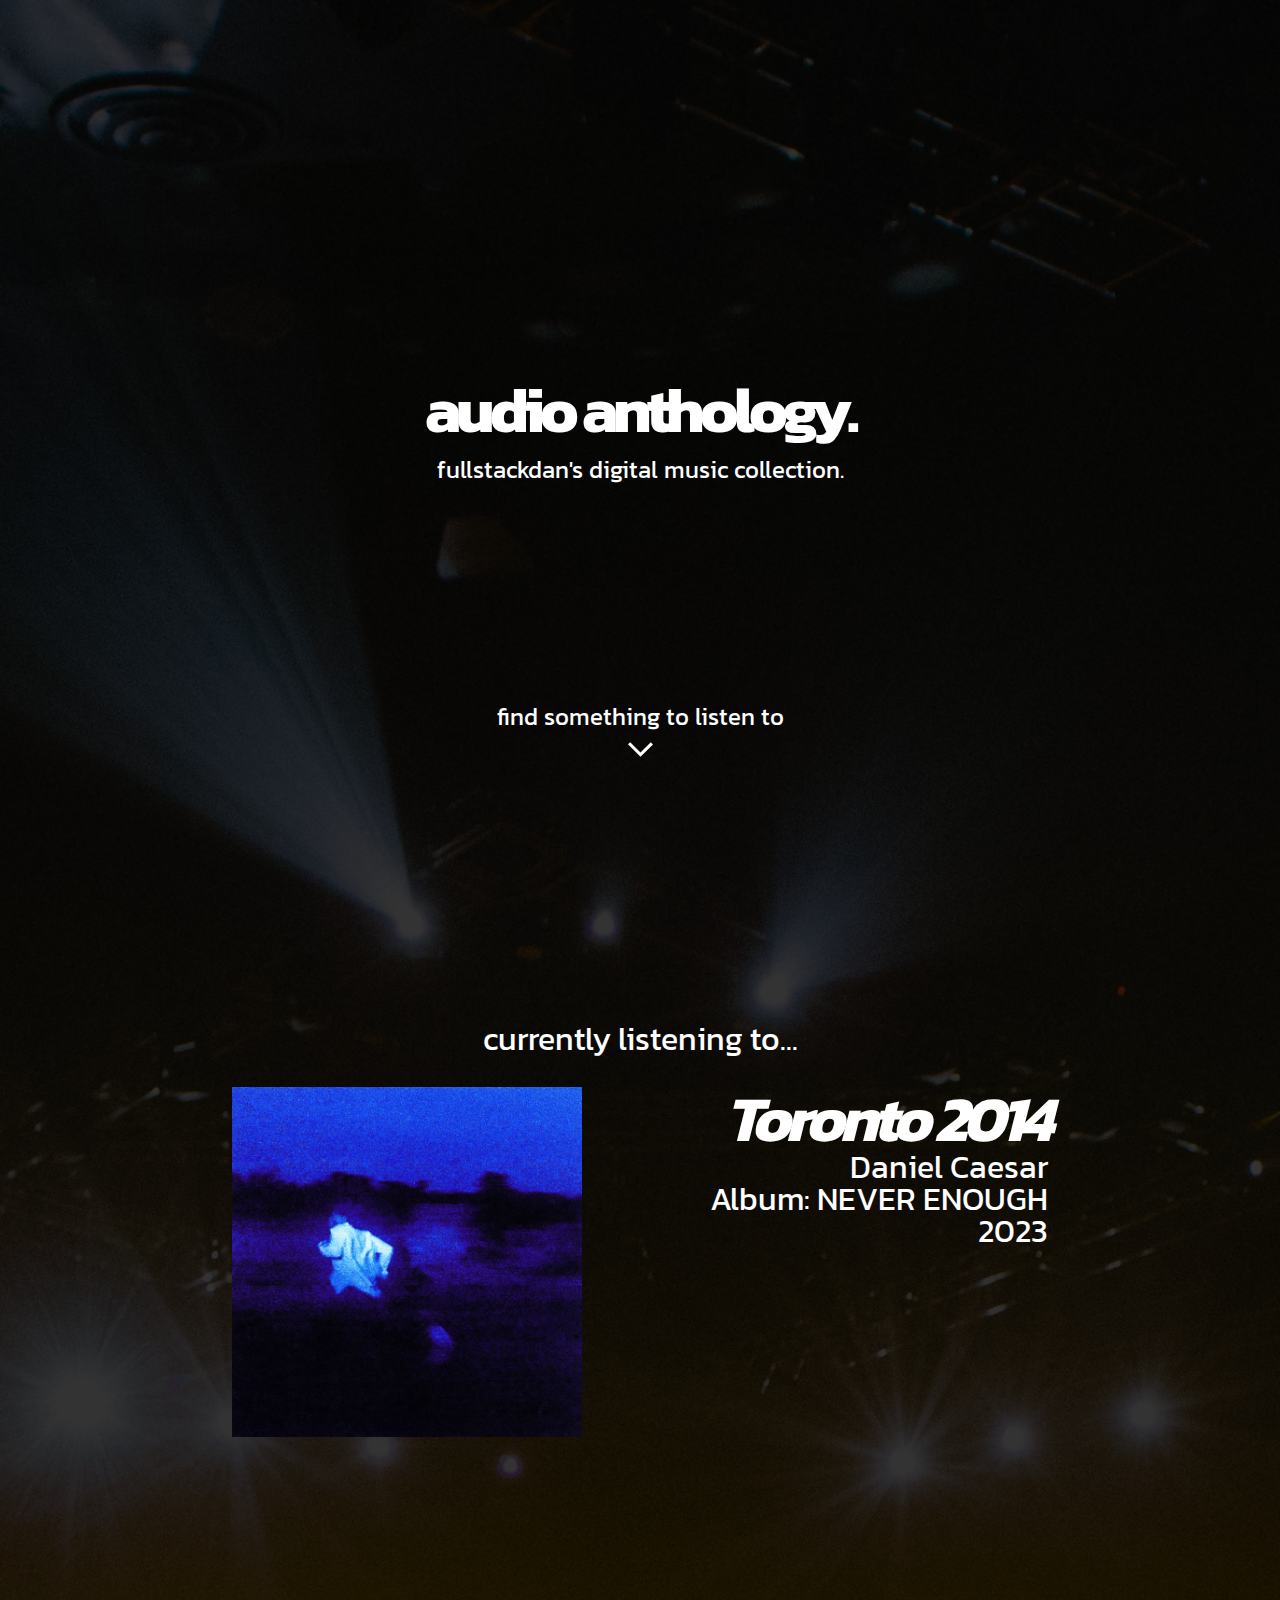
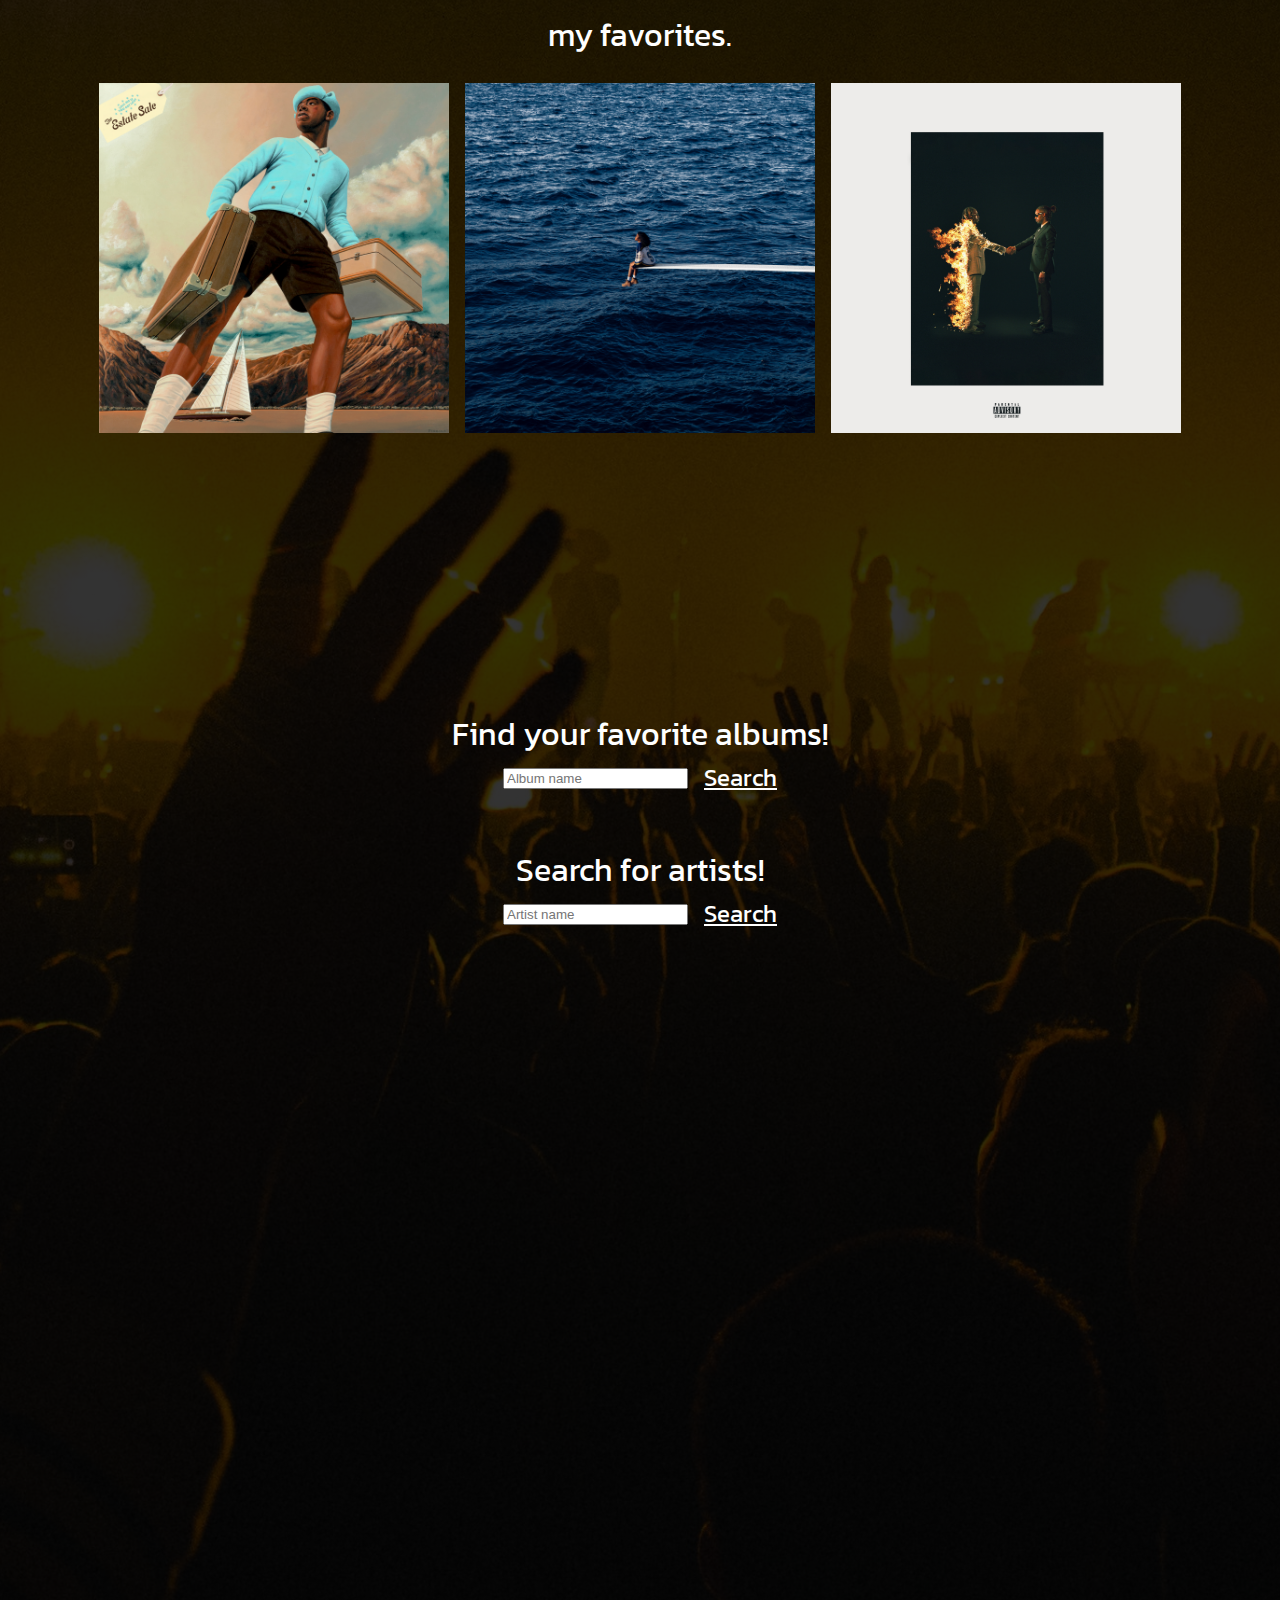
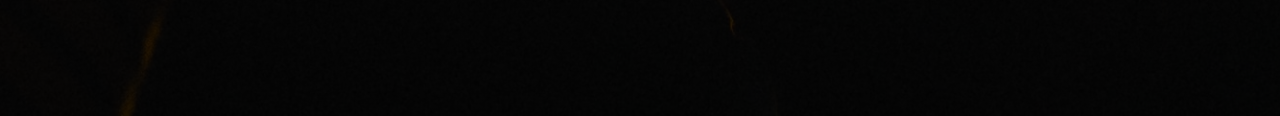
<file: index.html>
<!DOCTYPE html>
<html lang="en">


<head>
    <meta charset="UTF-8">
    <meta http-equiv="X-UA-Compatible" content="IE=edge">
    <meta name="viewport" content="width=device-width, initial-scale=1">
    <link rel="stylesheet" href="styles/index.css">
    <title>audio anthology.</title>
</head>

<body>
    <div id="hero">
        <h1 id="heroTitle">audio anthology.</h1>
        <h2 class="subtitle">fullstackdan's digital music collection.</h2>
        <div id="heroScroller">
            <h2 class="subtitle">find something to listen to</h2>
            <img class="icon" src="resources/icons/expand_more_FILL0_wght400_GRAD0_opsz48 (1).svg" id="heroScrollIcon"
                alt="">
        </div>
    </div>
    <div class="section" id="currentlyListening">
        <h1 class="sectionHeader">currently listening to...</h1>
        <div id="currentlyListeningBox">
            <div class="musicBox" data-album-id="2z9lM6LDS58F70IGyQ1XMK"><img src="resources/images/neverenough.jpeg"
                    alt="NEVER ENOUGH - Daniel Caesar"></div>
            <div id="currentInfo">
                <h1 id="currentName">Toronto 2014</h1>
                <p>Daniel Caesar</p>
                <p>Album: NEVER ENOUGH</p>
                <p>2023</p>
            </div>
        </div>
    </div>
    <div class="section" id="favorites">
        <h1>my favorites.</h1>
        <div class="musicContainer">
            <div class="musicBox" data-album-id="1GG6U2SSJPHO6XsFiBzxYv"><img src="resources/images/cmiygl-tes.jpeg"
                    alt="CALL ME IF YOU GET LOST: The Estate Sale - Tyler The Creator"></div>
            <div class="musicBox" data-album-id="07w0rG5TETcyihsEIZR3qG"><img src="resources/images/sos.jpeg"
                    alt="SOS - SZA"></div>
            <div class="musicBox" data-album-id="4gR3h0hcpE1iJH0v5bVv78"><img
                    src="resources/images/heroesandvillains.jpeg" alt="Heroes and Villains - Metro Boomin"></div>
        </div>
        <!-- <div id="libLink" style="cursor: pointer;">
            <h1>check out my library</h1>
            <img style="width: 38px; height: 38px;" src="resources/icons/keyboard_arrow_right_white_24dp.svg" alt="">
        </div> -->
    </div>
    <div class="section" id="search">
        <div id="album-search">
            <h1>Find your favorite albums!</h1>
            <div id="album-search-box">
                <input type="text" id="album-input" placeholder="Album name">
                <div id="search-button">Search</div>
            </div>
        </div>
        <div id="artist-search">
            <h1>Search for artists!</h1>
            <div id="artist-search-box">
                <input type="text" id="artist-input" placeholder="Artist name">
                <div id="artist-search-button">Search</div>
            </div>
        </div>
    </div>
    <div class="section" id="album-display">
        <div id="album-side">
        </div>
        <div id="artist-side">
        </div>
    </div>
</body>
<script type="module" src="scripts/index.js"></script>

</html>
</file>
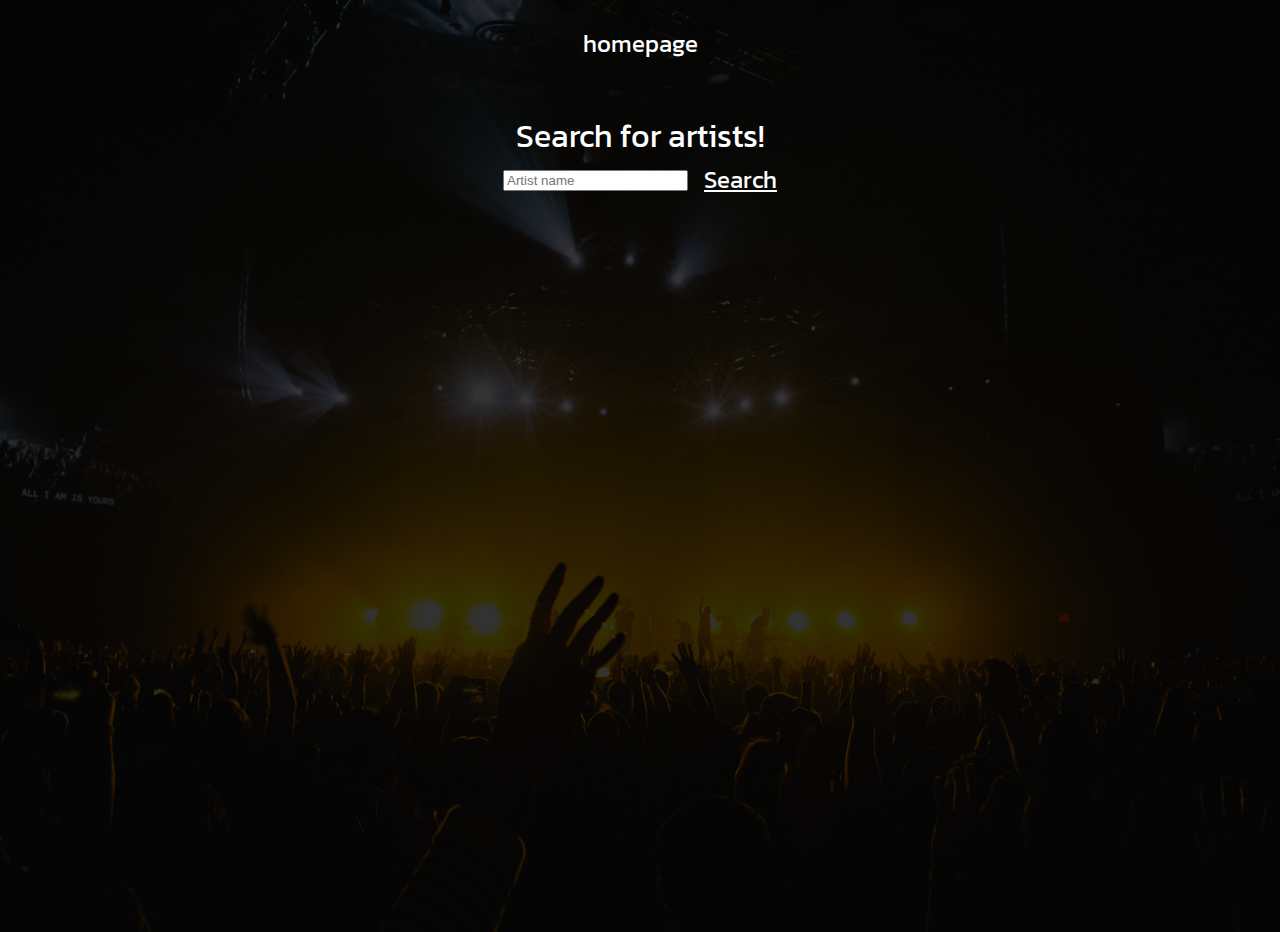
<file: artists.html>
<!DOCTYPE html>
<html lang="en">


<head>
    <meta charset="UTF-8">
    <meta http-equiv="X-UA-Compatible" content="IE=edge">
    <meta name="viewport" content="width=device-width, initial-scale=1">
    <link rel="stylesheet" href="styles/artists.css">
    <title>artist search</title>
</head>
<header>
    <h1><a href="index.html">homepage</a></h1>
</header>

<body>
    <div id="artist-search">
        <h1>Search for artists!</h1>
        <div id="artist-search-box">
            <input type="text" id="artist-input" placeholder="Artist name">
            <div id="artist-search-button">Search</div>
        </div>
    </div>
    <div class="section" id="artist-display"></div>
    <div class="section" id="artist-albums">
        <div id="albums-display"></div>
    </div>
</body>
<script type="module" src="scripts/artists.js"></script>

</html>
</file>
<file: styles/index.css>
@font-face {
    font-family: "Kanit";
    src: url("../resources/fonts/Kanit/Kanit-Regular.ttf");
}
@font-face {
    font-family: "KanitBold";
    src: url("../resources/fonts/Kanit/Kanit-Bold.ttf");
}


html, body, div, span, applet, object, iframe,
h1, h2, h3, h4, h5, h6, p, blockquote, pre,
a, abbr, acronym, address, big, cite, code,
del, dfn, em, img, ins, kbd, q, s, samp,
small, strike, strong, sub, sup, tt, var,
b, u, i, center,
dl, dt, dd, ol, ul, li,
fieldset, form, label, legend,
table, caption, tbody, tfoot, thead, tr, th, td,
article, aside, canvas, details, embed, 
figure, figcaption, footer, header, hgroup, 
menu, nav, output, ruby, section, summary,
time, mark, audio, video {
	margin: 0;
	padding: 0;
	border: 0;
	font-size: 100%;
	font: inherit;
	vertical-align: baseline;

    font-family: 'Kanit', Arial, sans-serif;


}
a {
    all: unset;
}
a {
    cursor: pointer;
}

html {
  scroll-behavior: smooth;
}
/* * { 
    background: #000 !important;
    color: #0f0 !important;
    outline: solid #f00 1px !important;
  } */


body {
    color: white;
    background-color: #010015;
    background-image: linear-gradient(rgba(0, 0, 0, 0.8), rgba(0, 0, 0, 0.8)), url(../resources/images/heroImage.jpg);
    background-position: center;
    background-repeat:initial;
    background-size: cover;

    display: flex;
    flex-direction: column;
    text-align : center;
    justify-content: center;

    min-height: 100vh;
    padding: 16px;
    gap: 32px;

    cursor: url(http://www.rw-designer.com/cursor-extern.php?id=70273);
}

#hero {
    animation: 1s ease-out 0s 1 fadeIn;
    height: 100vh;
    display: flex;
    flex-direction: column;
    text-align : center;
    justify-content: center;
    gap: 16px;

    /* border-style: solid;
    border-color: white;
    border-width: 5px; */
}

/* HTML5 display-role reset for older browsers */
article, aside, details, figcaption, figure, 
footer, header, hgroup, menu, nav, section {
	display: block;
}
body {
	line-height: 1;
}

ol, ul {
	list-style: none;
}
blockquote, q {
	quotes: none;
}
blockquote:before, blockquote:after,
q:before, q:after {
	content: '';
	content: none;
}
table {
	border-collapse: collapse;
	border-spacing: 0;
}

.musicBox {
    width: 350px;
    height: 350px;
    /* box-shadow: -5px 5px 5px lightgray */
}

.musicBox img {
    max-width: 100%;
    height: auto;
  }

.musicBox>* {
    position: relative;
    top: 0;
    right: 0;
    transition: all ease 1s;
    width: 350px;
    height: 350px;
}

.musicBox>*:hover {
    cursor: pointer;
    top: -5px;
    right: -2px;
}

.musicContainer {
    display: flex;
    gap: 16px;
}



#hero>* {
    color: white;
}

#heroTitle {
    text-align: center;
    font-size: 64px;
    letter-spacing: -5px;
    font-family: 'KanitBold', Arial, sans-serif;
}
#heroScroller {
    animation: 4s ease-out 0s 1 slideInFromBottom;

    text-align: center;
    position: relative;
    top: 23%;

    display: flex;
    flex-direction: column;
    align-items: center;
    gap: 8px;
}


.section {
    font-size: xx-large;
    height: 500px;
    display: flex;
    flex-direction: column;
    align-items: center;
    justify-content: center;
    gap: 32px;
    padding: 32px;
}
#currentInfo {
    text-align: right;
}
#currentInfo>* {
    position: relative;
    top: 0;
    right: 0;
    transition: all ease 0.5s;
}
#currentInfo>*:hover {
    top: -5px;
    right: -2px;
}
#currentlyListeningBox {
    display: flex;
    gap: 128px;
}
#currentName {
    font-style: italic;
    letter-spacing: -5px;
    font-family: 'KanitBold', Arial, sans-serif;
    font-size: 64px;
}
/* #favorites {

}
*/

#libLink {
    display: flex;
    justify-content: center;
}

#libLink img {
    position: relative;
    right: 0;
    transition: all ease 0.5s;
}
#libLink img:hover {
    right: -5px;
}

/*
#suggestions {

} */



.subtitle {
    text-align: center;
    font-size: x-large;
}

.icon {
    position: relative;
    bottom: 0;
    transition: all ease 0.5s;

    width: 25px;
    height: 25px;
}
.icon:hover {
    bottom: -5px;
}

#album-art {
    position: relative;
    top: 0;
    right: 0;
    transition: all ease 1s;
}

#album-art:hover {
    top: -5px;
    right: -2px;
}

#album-side {
    display: flex;
    gap: 24px;
    align-items: flex-start;
    justify-content: center;
    padding: 16px;
}

#album-display {
    display: flex;
    flex-direction: row;
    align-items: flex-start;

    flex-wrap: wrap;
    gap: 16px;

}

#album-tracks {
    max-width: 600px;
}

#album-text-info {
    text-align: left;
    width: 100%;
}

#album-text-info>* {
    overflow-wrap: normal;
    max-width: 300px;
}

#album-art {
    max-width: 300px;
    max-height: 300px;
    height: auto;
    border-radius: 5px;
}

#album-text-info>h1 {
    font-family: 'KanitBold', Arial, sans-serif;
    /* letter-spacing: -5px; */
}
#album-text-info>p {
    font-size: 24px;
}

#expand-artist {
    text-decoration: underline;
    cursor: pointer;
}

#artist-side {
    display: flex;
    flex-direction: row-reverse;
    gap: 16px;
    align-items: flex-start;
    justify-content: center;
    padding: 16px;

    text-align: right;
}

#artist-text-info {
    text-align: right;
    width: 100%;
}

#artist-text-info>h1 {
    font-family: 'KanitBold', Arial, sans-serif;
    /* letter-spacing: -5px; */
}
#artist-text-info>p {
    font-size: 24px;
}

#artist-art {
    max-width: 300px;
    max-height: 300px;
    border-radius: 5px;
    cursor: pointer;
}

.track {
    display: flex;
}
.track>* {
    font-size: smaller;
    text-align: left;
}

#album-search, #artist-search {
    display: flex;
    flex-direction: column;
    gap: 16px;
    align-items: center;
    justify-content: center;
    padding: 16px;
}

#album-search-box, #artist-search-box {
    display: flex;
    flex-wrap: wrap;
    gap: 16px;

    align-items: center;
}

#search-box>input {
    width: 150px;
    height: 10px;
    font-size: 16px;
    padding: 8px;
    /* border-radius: 5px; */
    border: 1px solid black;
}

#search-button, #artist-search-button {
    text-decoration: underline;
    cursor: pointer;

    font-size: 24px;
}

#search-results {
    display: flex;
    flex-direction: column;
    /* gap: 16px; */
    background-color: rgba(0, 0, 0, 0.5);
    padding: 8px;
    
}

#search-results>* {
    text-align: left;
    font-size: 24px;
    color: white;
    padding: 8px;
}

#search-results>*:hover {
    text-decoration: underline;
    cursor: pointer;
}

@keyframes slideInFromBottom {
    0% {
        opacity: 0%;
      transform: translateY(100%);
    }
    75% { 
        opacity: 0%;
        transform: translateY(100%)
    }
    90% {
        opacity: 100%;
      transform: translateY(-6%);
    }
    100% {
        opacity: 100%;
      transform: translateY(0);
    }
  }

  @keyframes fadeIn {
    0% {
        opacity: 0%;
      transform: translateY(5%);
    }
    100% {
        opacity: 100%;
      transform: translateY(0);
    }
  }

@media only screen and (max-width: 767px) {
    #currentlyListeningBox {
        flex-direction: column;
        gap: 8px;
    }
    #currentName {
        right: 16px;
    }
}

@media
only screen and (-webkit-min-device-pixel-ratio: 1.5),
only screen and (-o-min-device-pixel-ratio: 3/2),
only screen and (min--moz-device-pixel-ratio: 1.5),
only screen and (min-device-pixel-ratio: 1.5){

  html,
  body{
    width:100%;
    overflow-x:hidden;
  }

}
</file>
<file: styles/artists.css>
@font-face {
    font-family: "Kanit";
    src: url("../resources/fonts/Kanit/Kanit-Regular.ttf");
}
@font-face {
    font-family: "KanitBold";
    src: url("../resources/fonts/Kanit/Kanit-Bold.ttf");
}


html, body, div, span, applet, object, iframe,
h1, h2, h3, h4, h5, h6, p, blockquote, pre,
a, abbr, acronym, address, big, cite, code,
del, dfn, em, img, ins, kbd, q, s, samp,
small, strike, strong, sub, sup, tt, var,
b, u, i, center,
dl, dt, dd, ol, ul, li,
fieldset, form, label, legend,
table, caption, tbody, tfoot, thead, tr, th, td,
article, aside, canvas, details, embed, 
figure, figcaption, footer, header, hgroup, 
menu, nav, output, ruby, section, summary,
time, mark, audio, video {
	margin: 0;
	padding: 0;
	border: 0;
	font-size: 100%;
	font: inherit;
	vertical-align: baseline;

    font-family: 'Kanit', Arial, sans-serif;


}
a {
    all: unset;
}
a {
    cursor: pointer;
}

html {
  scroll-behavior: smooth;
}
/* HTML5 display-role reset for older browsers */
article, aside, details, figcaption, figure, 
footer, header, hgroup, menu, nav, section {
	display: block;
}
body {
	line-height: 1;
}

ol, ul {
	list-style: none;
}
blockquote, q {
	quotes: none;
}
blockquote:before, blockquote:after,
q:before, q:after {
	content: '';
	content: none;
}
table {
	border-collapse: collapse;
	border-spacing: 0;
}
/* * { 
    background: #000 !important;
    color: #0f0 !important;
    outline: solid #f00 1px !important;
  } */

#artist-text-info>* {
    position: relative;
    top: 0;
    right: 0;
    transition: all ease 1s;
}

#artist-text-info>*:hover {
    top: -5px;
    right: -2px;
}

body {
    color: white;
    background-color: #010015;
    background-image: linear-gradient(rgba(0, 0, 0, 0.8), rgba(0, 0, 0, 0.8)), url(../resources/images/heroImage.jpg);
    background-position: center;
    background-repeat:initial;
    background-size: cover;

    display: flex;
    flex-direction: column;
    text-align : center;
    /* justify-content: center; */

    min-height: 100vh;
    padding: 16px;
    gap: 32px;

    cursor: url(http://www.rw-designer.com/cursor-extern.php?id=70273);
}

header {
  /* position: fixed; */
  top: 0;
  left: 0;
  right: 0;
  z-index: 9999;

  font-size: 24px;

  padding: 16px;
}

#artist-search-box {
    display: flex;
    flex-wrap: wrap;
    gap: 16px;

    align-items: center;
}

#artist-search {
    font-size: 32px;
    display: flex;
    flex-direction: column;
    gap: 16px;
    align-items: center;
    justify-content: center;
    padding: 16px;
}

#artist-search-button {
    text-decoration: underline;
    cursor: pointer;

    font-size: 24px;
}

#search-results {
    display: flex;
    flex-direction: column;
    /* gap: 16px; */
    background-color: rgba(0, 0, 0, 0.5);
    padding: 8px;
    
}

#search-results>* {
    text-align: left;
    font-size: 24px;
    color: white;
    padding: 8px;
}

#search-results>*:hover {
    text-decoration: underline;
    cursor: pointer;
}

#artist-display {
    display: flex;
    flex-direction: row;
    gap: 16px;
    align-items: center;
    justify-content: center;
    padding: 16px;
}

#artist-text-info>* {
    text-align: left;
    font-size: 32px;
    color: white;
}

#artist-text-info>h1 {
    font-family: 'KanitBold', Arial, sans-serif;
    font-style: italic;
    letter-spacing: -4px;
    font-size: 48px;
}

#artist-art {
    width: 300px;
    height: 300px;
    object-fit: cover;
    border-radius: 50%;
    border: 4px solid rgba(255, 255, 255, 0.05);;
}

.album-art {
    position: relative;
    top: 0;
    right: 0;
    transition: all ease 1s;
    width: 150px;
    height: 150px;
}

#artist-albums-header {
    font-family: 'KanitBold', Arial, sans-serif;
    font-size: 32px;
    padding: 16px;
}


#albums-display {
    display: flex;
    flex-direction: row;
    flex-wrap: wrap;
    gap: 16px;
    text-align: left;

    justify-content: center;
    padding: 16px;
}

.album-name {
    font-family: 'KanitBold', Arial, sans-serif;
    max-width: 150px;
    word-wrap: normal;
}

.album-art:hover {
    cursor: pointer;
    top: -5px;
    right: -2px;
}


@keyframes slideInFromBottom {
    0% {
        opacity: 0%;
      transform: translateY(100%);
    }
    75% { 
        opacity: 0%;
        transform: translateY(100%)
    }
    90% {
        opacity: 100%;
      transform: translateY(-6%);
    }
    100% {
        opacity: 100%;
      transform: translateY(0);
    }
  }

  @keyframes fadeIn {
    0% {
        opacity: 0%;
      transform: translateY(5%);
    }
    100% {
        opacity: 100%;
      transform: translateY(0);
    }
  }

@media only screen and (max-width: 767px) {
    #currentlyListeningBox {
        flex-direction: column;
        gap: 8px;
    }
    #currentName {
        right: 16px;
    }
}

@media
only screen and (-webkit-min-device-pixel-ratio: 1.5),
only screen and (-o-min-device-pixel-ratio: 3/2),
only screen and (min--moz-device-pixel-ratio: 1.5),
only screen and (min-device-pixel-ratio: 1.5){

  html,
  body{
    width:100%;
    overflow-x:hidden;
  }

}
</file>
